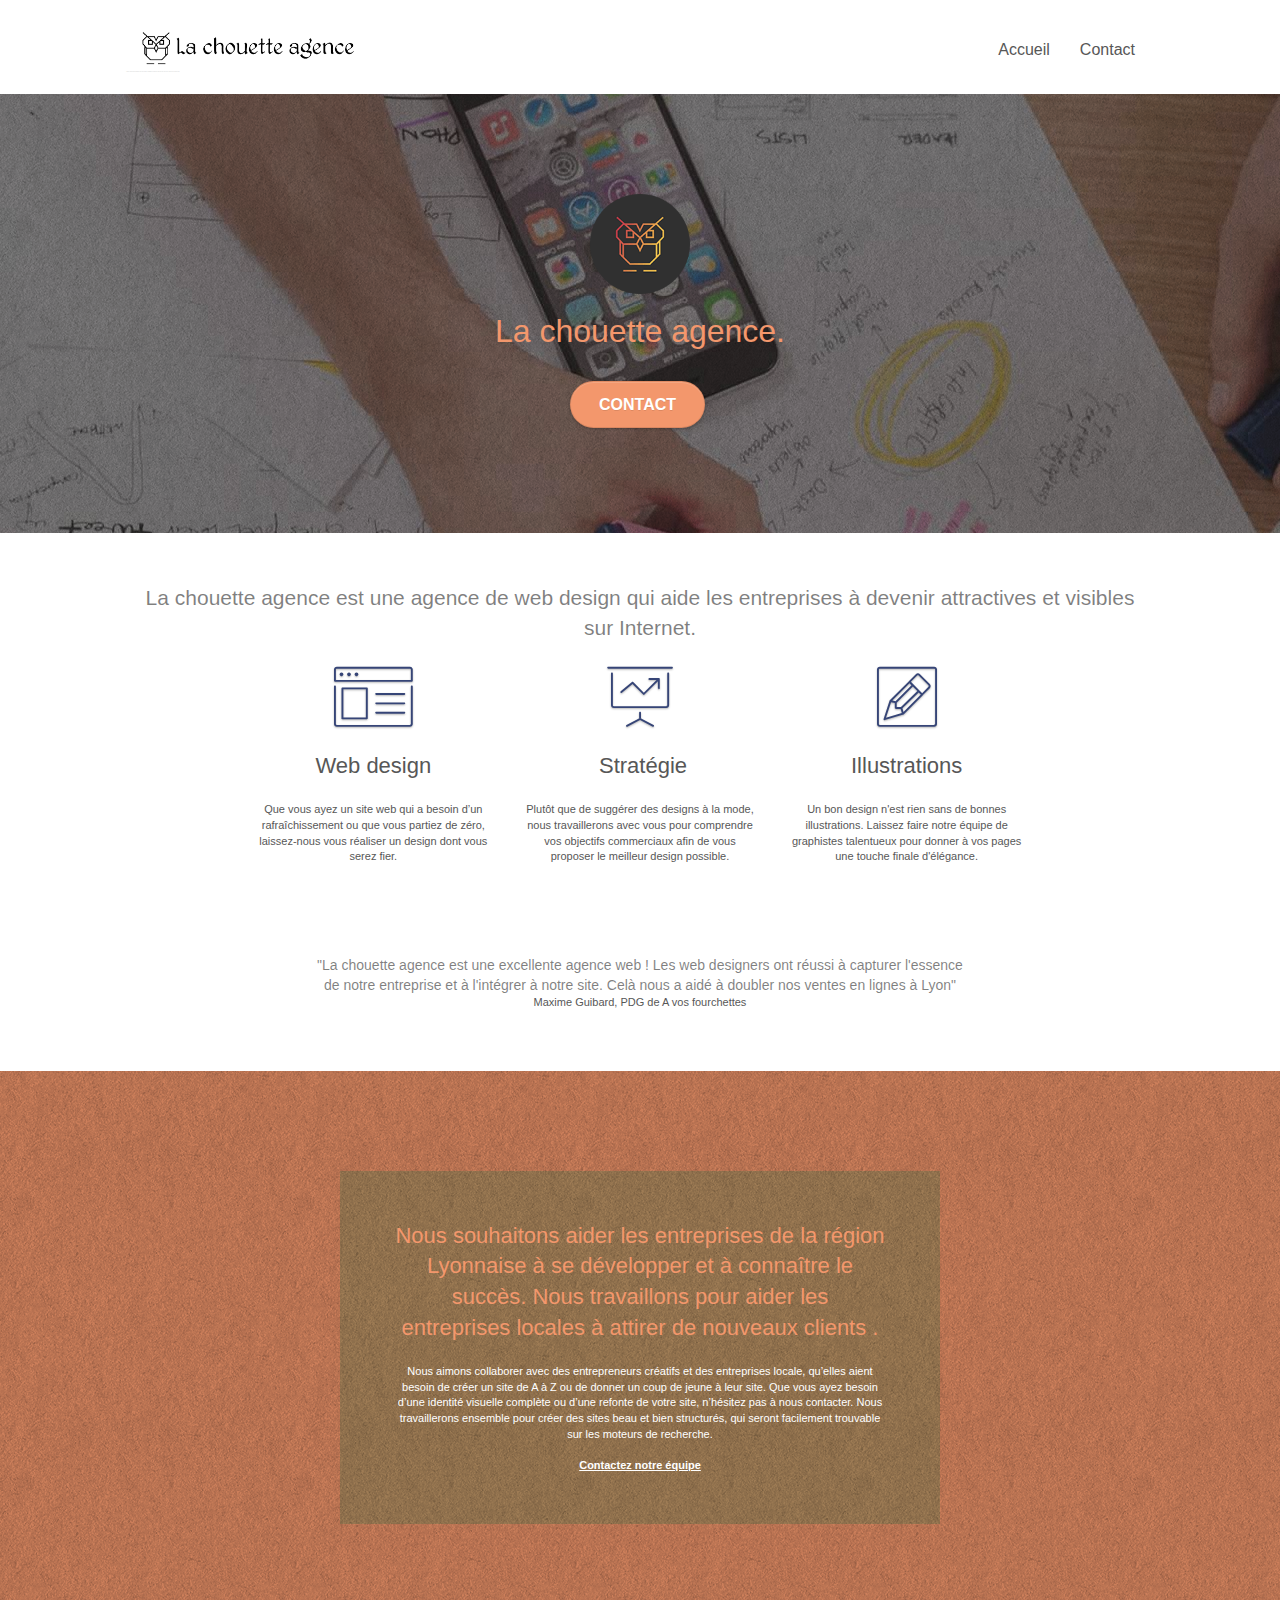
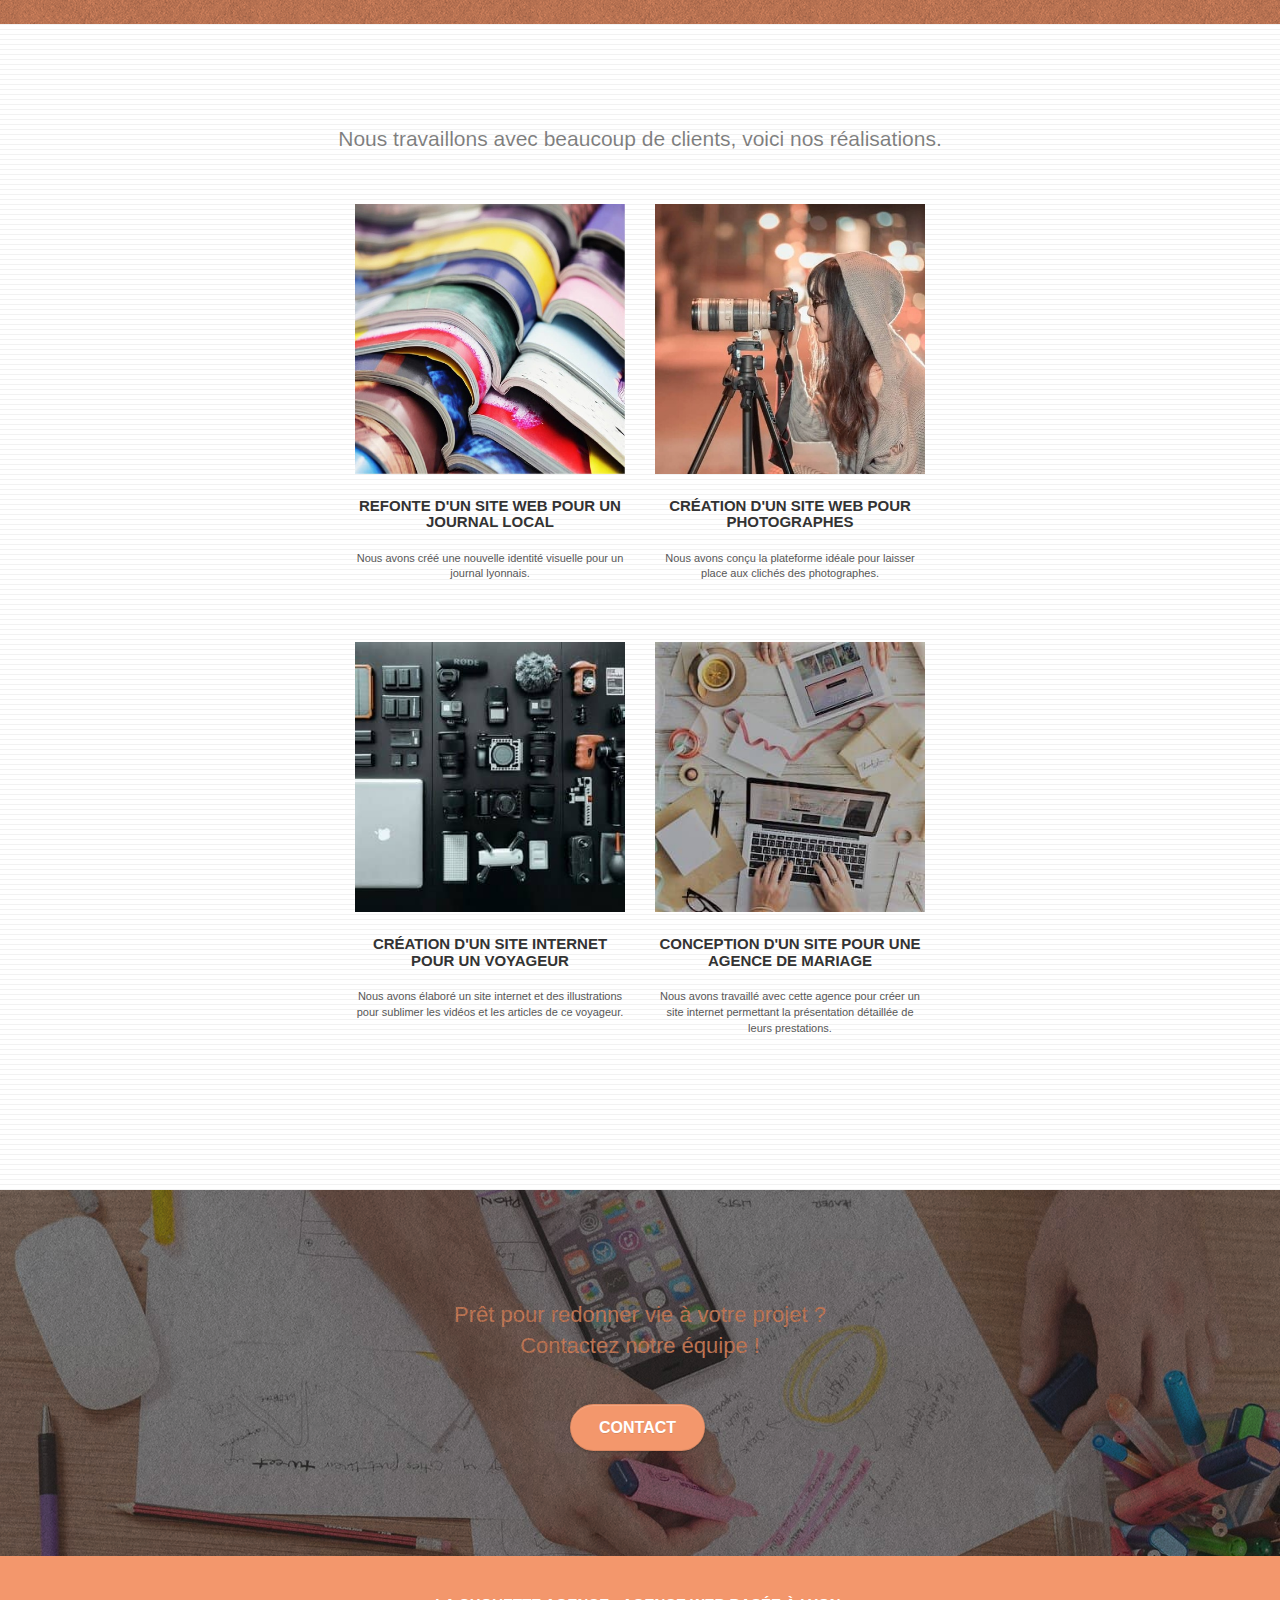
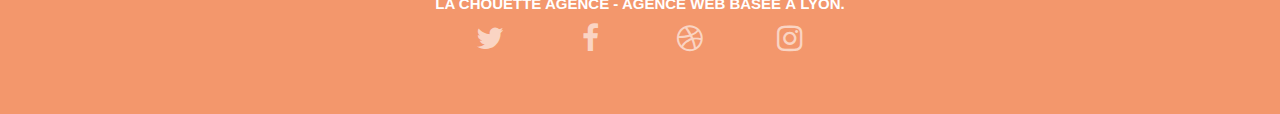
<file: Starting website/index.html>
<!doctype html>
<html lang="fr">
<head>
    <meta charset="utf-8">
    <meta name="keywords" content="La chouette agence, web design, lyon, lyon web design, design, lyon, web, agence, Entreprise web design Lyon">
    <meta name="description" content="Agence de Web design basée sur Lyon, selon vos besoins et selon vos métiers. Forte de ses années d'expérience, nous saurons nous adapter à vos besoins grâce à nos experts.">
    <meta name="viewport" content="width=device-width, initial-scale=1.0, viewport-fit=cover">
    <link rel="shortcut icon" type="image/png" href="favicon.jpg">
    
	<link rel="stylesheet" type="text/css" href="./css/bootstrap.mini.css">
	<link rel="stylesheet" type="text/css" href="style.mini.css">
	<link rel="stylesheet" type="text/css" href="./css/font-awesome.mini.css">
	<link rel="stylesheet" type="text/css" href="./css/et-line.mini.css">
	
    
	<script src="./js/jquery-2.1.0.mini.js"></script>
	<script src="./js/bootstrap.mini.js"></script>
	<script src="./js/blocs.mini.js"></script>
	<script src="./js/jquery.touchSwipe.mini.js" defer></script>
	<script src="./js/gmaps.mini.js"></script>

    <title>La chouette agence</title>

    
<!-- Analytics -->
 
<!-- Analytics END -->
    
</head>
<body>
<!-- Principal conteneur -->
<div class="page-container">
    
<!-- bloc-0 -->
<header class="bloc bgc-white l-bloc " id="bloc-0">
	<div class="container bloc-sm">

		<nav class="navbar row">
			<div class="navbar-header">
				<a class="navbar-brand" href="index.html"><img src="img/la-chouette-agence.mini.png" alt="paris web design logo agence web meilleure agence" height="40" /></a>
				<div class="keywords" style="color:#cccccc;font-size:1px;">Agence web à paris, stratégie web, web design, illustrations, design de site web, site web, web, internet, site internet, site</div>
				<button id="nav-toggle" type="button" class="ui-navbar-toggle navbar-toggle" data-toggle="collapse" data-target=".navbar-1">
					<span class="sr-only">Toggle navigation</span><span class="icon-bar"></span><span class="icon-bar"></span><span class="icon-bar"></span>
				</button>
			</div>
			<div class="collapse navbar-collapse navbar-1 special-dropdown-nav">
				<ul class="site-navigation nav navbar-nav">
					<li>
						<a href="index.html">Accueil</a>
					</li>
					<li>
					</li>
					<li>
						<a href="contact.html">Contact</a>
					</li>
				</ul>
			</div>
		</nav>
	</div>
</header>
<!-- bloc-0 END -->

<!-- bloc-1-presentation -->
<div class="bloc bgc-dark-slate-blue bg-banniere d-bloc bg-t-edge bloc-bg-texture texture-paper b-parallax" id="bloc-1-hero">
	<div class="container bloc-lg">
		<div class="row tight-width-whitespace">
			<div class="col-sm-12">
				<img src="img/logo.mini.png" class="center-block image-resize-mode" width="100" alt="Logo de La chouette agence" />
				<h1 class="text-center hero-bloc-text tc-white ">
					La chouette agence.
				</h1>
				<div class="text-center">
					<a href="contact.html" class="btn btn-lg btn-clean btn-rd cta-hero btn-atomic-tangerine" id="cta-hero">Contact</a>
				</div>
			</div>
		</div>
	</div>
</div>
<!-- bloc-1-presentation END -->

<!-- bloc-2-services -->
<div class="bloc bgc-white l-bloc" id="bloc-2-services">
	<div class="container bloc-md">
		<div class="row">
			<div class="col-sm-12 text-center font-size">
				La chouette agence est une agence de web design qui aide les entreprises à devenir attractives et visibles sur Internet.
			</div>
		</div>
		<div class="row voffset-lg med-width-whitespace">
			<div class="col-sm-4">
				<div class="text-center">
					<span class="et-icon-browser sm-shadow icon-dark-slate-blue icons icon-lg"></span>
				</div>
				<h2 class="mg-md text-center">
					Web design
				</h2>
				<p class="text-center ">
					Que vous ayez un site web qui a besoin d&rsquo;un rafraîchissement ou que vous partiez de zéro, laissez-nous vous réaliser un design dont vous serez fier.
				</p>
			</div>
			<div class="col-sm-4">
				<div class="text-center">
					<span class="et-icon-presentation sm-shadow icon-dark-slate-blue icons icon-lg"></span>
				</div>
				<h2 class="mg-md text-center">
					&nbsp;Stratégie
				</h2>
				<p class="text-center ">
					Plutôt que de suggérer des designs à la mode, nous travaillerons avec vous pour comprendre vos objectifs commerciaux afin de vous proposer le meilleur design possible.<br>
				</p>
			</div>
			<div class="col-sm-4">
				<div class="text-center">
					<span class="et-icon-edit sm-shadow icon-dark-slate-blue icons icon-lg"></span>
				</div>
				<h2 class="mg-md text-center">
					Illustrations
				</h2>
				<p class="text-center ">
					Un bon design n'est rien sans de bonnes illustrations. Laissez faire notre équipe de graphistes talentueux pour donner à vos pages une touche finale d'élégance.
				</p>
			</div>
		</div>
		<div class="row voffset-lg voffset">
			<div class="col-xs-12 col-md-8 col-md-offset-2 text-center">
				"La chouette agence est une excellente agence web ! Les web designers ont réussi à capturer l'essence de notre entreprise et à l'intégrer à notre site. Celà nous a aidé à doubler nos ventes en lignes à Lyon"
				<p>
					Maxime Guibard, PDG de A vos fourchettes
				</p>
			</div>
		</div>
	</div>
</div>
<!-- bloc-2-services END -->

<!-- bloc-3-what-i-do -->
<div class="bloc tc-white bgc-atomic-tangerine bg-presentation d-bloc bloc-bg-texture texture-paper b-parallax" id="bloc-3-what-i-do">
	<div class="container bloc-lg">
		<div class="row tight-width-whitespace black-background">
			<div class="col-sm-12">
				<h2 class="mg-md text-center tc-white">
					Nous souhaitons aider les entreprises de la région Lyonnaise à se développer et à connaître le succès. Nous travaillons pour aider les entreprises locales à attirer de nouveaux clients .<br>
				</h2>
				<p class="text-center white">
					Nous aimons collaborer avec des entrepreneurs créatifs et des entreprises locale, qu’elles aient besoin de créer un site de A à Z ou de donner un coup de jeune à leur site. Que vous ayez besoin d’une identité visuelle complète ou d’une refonte de votre site, n’hésitez pas à nous contacter. Nous travaillerons ensemble pour créer des sites beau et bien structurés, qui seront facilement trouvable sur les moteurs de recherche. <br><br><a class="ltc-white bold-link" href="contact.html">Contactez notre équipe</a><br>
				</p>
			</div>
		</div>
	</div>
</div>
<!-- bloc-3-what-i-do END -->

<!-- bloc-4-portfolio -->
<div class="bloc bgc-white bg-lines-h2-bg bg-repeat l-bloc" id="bloc-4-portfolio">
	<div class="container bloc-lg">
		<div class="row">
			<div class="col-sm-12 text-center font-size">
				Nous travaillons avec beaucoup de clients, voici nos réalisations.
			</div>
		</div>
		<div class="row tight-width-whitespace portfolio-row">
			<div class="col-sm-6">
				<a href="#" data-lightbox="img/1.mini.jpg" data-gallery-id="gallery-1" data-caption="Refonte d'un site web pour un journal local" data-frame="snapshot-lb"><img src="img/1.mini.jpg" alt="Création d'un site web pour un Journal local" class="img-responsive portfolio-thumb" /></a>
				<h3 class="mg-md text-center">
					Refonte d'un site web pour un journal local
				</h3>
				<p class="text-center">
					Nous avons créé une nouvelle identité visuelle pour un journal lyonnais.
				</p>
			</div>
			<div class="col-sm-6">
				<a href="#" data-lightbox="img/2.mini.jpg" data-gallery-id="gallery-1" data-caption="Création d'un site web pour photographes" data-frame="snapshot-lb"><img src="img/2.mini.jpg" class="img-responsive portfolio-thumb" alt="Création d'un site web pour photographes" /></a>
				<h3 class="mg-md text-center">
					Création d'un site web pour photographes
				</h3>
				<p class="text-center">
					Nous avons conçu la plateforme idéale pour laisser place aux clichés des photographes.
				</p>
			</div>
		</div>
		<div class="row tight-width-whitespace portfolio-row">
			<div class="col-sm-6">
				<a href="#" data-lightbox="img/3.mini.jpg" data-gallery-id="gallery-1" data-caption="Création d'un site internet pour un voyageur" data-frame="snapshot-lb"><img src="img/3.mini.jpg" class="img-responsive portfolio-thumb" alt="Création d'un site web pour voyageur"/></a>
				<h3 class="mg-md text-center">
					Création d'un site internet pour un voyageur
				</h3>
				<p class="text-center">
					Nous avons élaboré un site internet et des illustrations pour sublimer les vidéos et les articles de ce voyageur.
				</p>
			</div>
			<div class="col-sm-6">
				<a href="#" data-lightbox="img/4.mini.jpg" data-gallery-id="gallery-1" data-caption="Conception d'un site pour une agence de mariage" data-frame="snapshot-lb"><img src="img/4.mini.jpg" class="img-responsive portfolio-thumb" alt="Création d'un site web pour agence de mariage" /></a>
				<h3 class="mg-md text-center">
					Conception d'un site pour une agence de mariage
				</h3>
				<p class="text-center">
					Nous avons travaillé avec cette agence pour créer un site internet permettant la présentation détaillée de leurs prestations.
				</p>
			</div>
		</div>
	</div>
</div>
<!-- bloc-4-portfolio END -->

<!-- bloc-5-cta -->
<div class="bloc bgc-dark-slate-blue bg-banniere d-bloc bloc-bg-texture texture-paper" id="bloc-5-cta">
	<div class="container bloc-lg">
		<div class="row">
			<h2 class="mg-md text-center tc-white">
				Prêt pour redonner vie à votre projet ?<br>Contactez notre équipe !
			</h2>
			<div class="col-sm-12 text-center">
				<a href="contact.html" class="btn btn-atomic-tangerine btn-clean btn-rd btn-lg cta-hero">Contact</a>
			</div>
		</div>
	</div>
</div>
<!-- bloc-5-cta END -->

<!-- Footer - bloc-8 -->
<footer class="bloc bgc-atomic-tangerine d-bloc" id="bloc-8">
	<div class="container bloc-sm">
		<div class="row">
			<div class="col-sm-12">
				<h3 class="text-center white">
					La chouette agence - Agence web basée à Lyon.<br>
				</h3>
				<div class="row row-no-gutters social">
					<div class="col-sm-3">
						<div class="text-center">
							<a class="social" href="www.twitter.com" target="_blank"><span class="fa fa-twitter icon-md"></span></a>
						</div>
					</div>
					<div class="col-sm-3">
						<div class="text-center">
							<a class="social" href="www.facebook.com" target="_blank"><span class="fa fa-facebook icon-md"></span></a>
						</div>
					</div>
					<div class="col-sm-3">
						<div class="text-center">
							<a class="social" href="www.dribble.com" target="_blank"><span class="fa fa-dribbble icon-md"></span></a>
						</div>
					</div>
					<div class="col-sm-3">
						<div class="text-center">
							<a class="social" href="www.instagram.com" target="_blank"><span class="fa fa-instagram icon-md"></span></a>
						</div>
					</div>
					<div class="keywords" style="color:#F3976C;">Agence web à paris, stratégie web, web design, illustrations, design de site web, site web, web, internet, site internet, site</div>
				</div>
			</div>
		</div>
	</div>
</footer>
<!-- Footer - bloc-8 END -->

</div>
<!-- Principal conteneur END -->
    

</body>
</html>
</file>
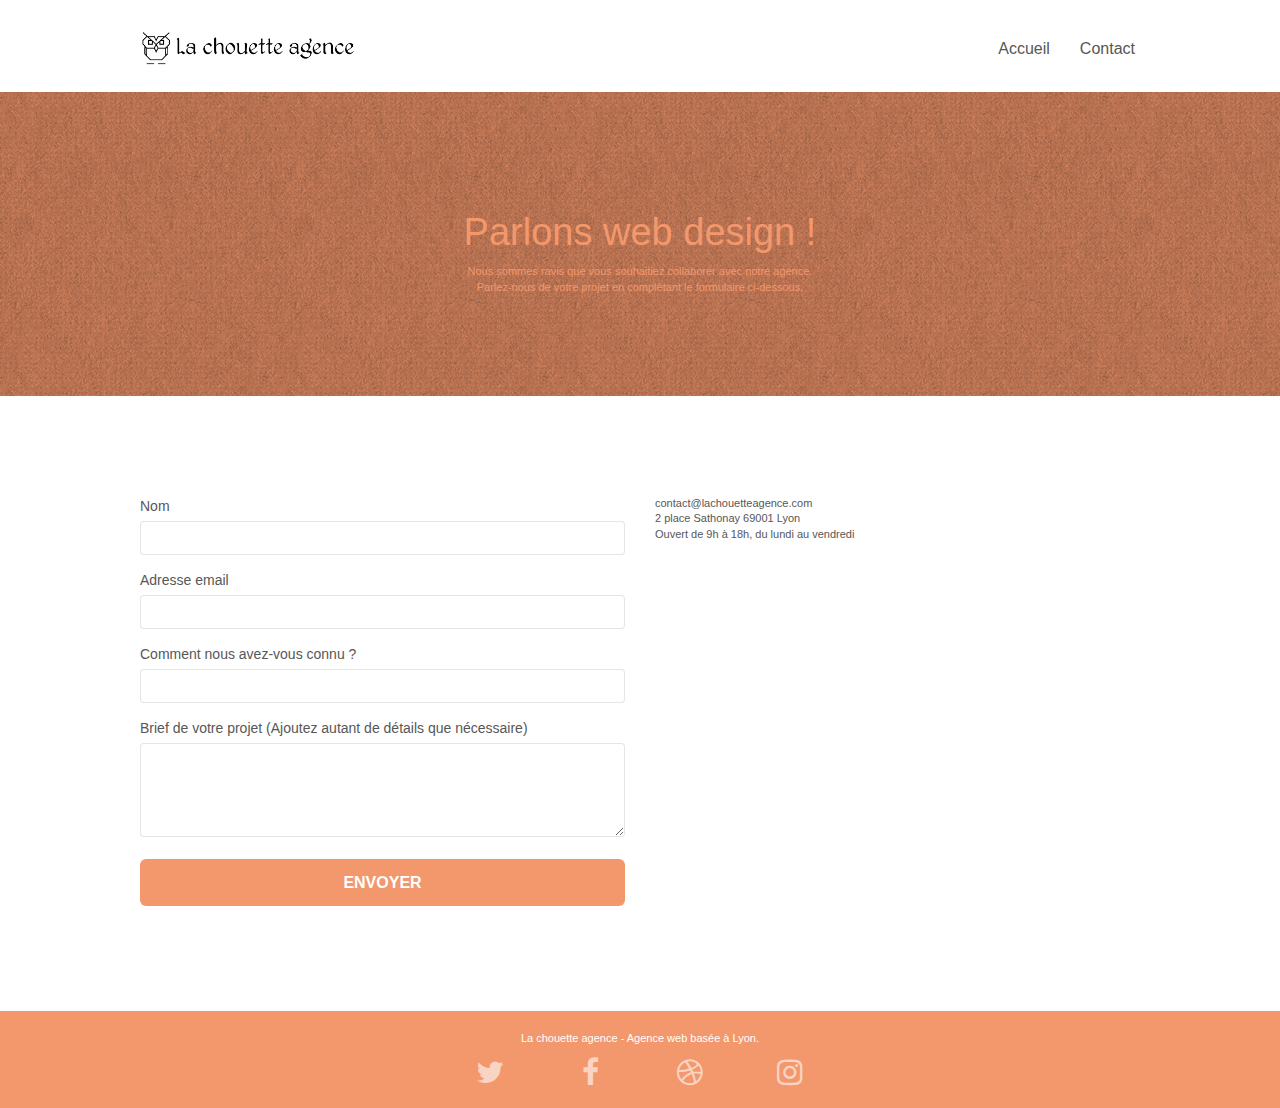
<file: Starting website/contact.html>
<!doctype html>
<html lang="fr">
<head>
    <meta charset="utf-8">
    <meta name="keywords" content="La chouette agence, web design, lyon, lyon web design, design, lyon, web, agence, Entreprise web design Lyon">
    <meta name="description" content="Agence de Web design basée sur Lyon, selon vos besoins et selon vos métiers. Forte de ses années d'expérience, nous saurons nous adapter à vos besoins grâce à nos experts.">
    <meta name="viewport" content="width=device-width, initial-scale=1.0, viewport-fit=cover">
    <link rel="shortcut icon" type="image/png" href="favicon.jpg">
    
	<link rel="stylesheet" type="text/css" href="./css/bootstrap.mini.css">
	<link rel="stylesheet" type="text/css" href="style.mini.css">
	<link rel="stylesheet" type="text/css" href="./css/font-awesome.mini.css">
	<link rel="stylesheet" type="text/css" href="./css/et-line.mini.css">
	
    
	<script src="./js/jquery-2.1.0.mini.js"></script>
	<script src="./js/bootstrap.mini.js"></script>
	<script src="./js/blocs.mini.js"></script>
	<script src="./js/jqBootstrapValidation.mini.js"></script>
	<script src="./js/formHandler.mini.js"></script>
    <title>La chouette agence - Contact</title>

    
<!-- Analytics -->
 
<!-- Analytics END -->
    
</head>
<body>
<!-- Principal conteneur -->
<div class="page-container">
    
<!-- bloc-0 -->
<header class="bloc bgc-white l-bloc " id="bloc-0">
	<div class="container bloc-sm">
		<nav class="navbar row">
			<div class="navbar-header">
				<a class="navbar-brand" href="index.html"><img src="img/la-chouette-agence.mini.png" alt="atlanta web design logo" height="40" /></a>
				<button id="nav-toggle" type="button" class="ui-navbar-toggle navbar-toggle" data-toggle="collapse" data-target=".navbar-1">
					<span class="sr-only">Toggle navigation</span><span class="icon-bar"></span><span class="icon-bar"></span><span class="icon-bar"></span>
				</button>
			</div>
			<div class="collapse navbar-collapse navbar-1 special-dropdown-nav">
				<ul class="site-navigation nav navbar-nav">
					<li>
						<a href="index.html">Accueil</a>
					</li>
					<li>
					</li>
					<li>
						<a href="page2.html">Contact</a>
					</li>
				</ul>
			</div>
		</nav>
	</div>
</header>
<!-- bloc-0 END -->

<!-- bloc-6 -->
<div class="bloc bg-dots-bg bg-repeat bgc-atomic-tangerine d-bloc bloc-bg-texture texture-paper" id="bloc-6">
	<div class="container bloc-lg">
		<div class="row">
			<div class="col-sm-12">
				<h1 class="text-center hero-bloc-text tc-white">
					Parlons web design !
				</h1>
				<p class="text-center mg-lg tc-white tight-width-whitespace">
					Nous sommes ravis que vous souhaitiez collaborer avec notre agence.<br>
					Parlez-nous de votre projet en complétant le formulaire ci-dessous.
				</p>
			</div>
		</div>
	</div>
</div>
<!-- bloc-6 END -->

<!-- bloc-7 -->
<div class="bloc bgc-white l-bloc" id="bloc-7">
	<div class="container bloc-lg">
		<div class="row">
			<div class="col-sm-6">
				<form id="form_1">
					<div class="form-group">
						<label>
							Nom
						</label>
						<input id="name" class="form-control" required />
					</div>
					<div class="form-group">
						<label>
							Adresse email
						</label>
						<input id="email" class="form-control" type="email" required />
					</div>
					<div class="form-group">
						<label>
							Comment nous avez-vous connu ?
						</label>
						<input class="form-control" type="text" required id="input_504" />
					</div>
					<div class="form-group">
						<label>
							Brief de votre projet (Ajoutez autant de détails que nécessaire)<br>
						</label><textarea id="message" class="form-control" rows="4" cols="50" required></textarea>
					</div> 
					<button class="bloc-button btn btn-lg btn-block cta-hero btn-atomic-tangerine" type="submit">
						Envoyer
					</button>
				</form>
			</div>
			<div class="col-sm-6">
				<p>
					contact@lachouetteagence.com<br>2 place Sathonay 69001 Lyon<br>Ouvert de 9h à 18h, du lundi au vendredi<br>
				</p>
			</div>
		</div>
	</div>
</div>
<!-- bloc-7 END -->

<!-- ScrollToTop Button -->
<a class="bloc-button btn btn-d scrollToTop" onclick="scrollToTarget('1')"><span class="fa fa-chevron-up"></span></a>
<!-- ScrollToTop Button END-->


<!-- Footer - bloc-8 -->
<footer class="bloc bgc-atomic-tangerine d-bloc" id="bloc-8">
	<div class="container bloc-sm">
		<div class="row">
			<div class="col-sm-12">
				<p class="text-center white">
					La chouette agence - Agence web basée à Lyon.<br>
				</p>
				<div class="row row-no-gutters social">
					<div class="col-sm-3">
						<div class="text-center">
							<a class="social" href="index.html"><span class="fa fa-twitter icon-md"></span></a>
						</div>
					</div>
					<div class="col-sm-3">
						<div class="text-center">
							<a class="social" href="index.html"><span class="fa fa-facebook icon-md"></span></a>
						</div>
					</div>
					<div class="col-sm-3">
						<div class="text-center">
							<a class="social" href="index.html"><span class="fa fa-dribbble icon-md"></span></a>
						</div>
					</div>
					<div class="col-sm-3">
						<div class="text-center">
							<a class="social" href="index.html"><span class="fa fa-instagram icon-md"></span></a>
						</div>
					</div>
				</div>
			</div>
		</div>
	</div>
</footer>
<!-- Footer - bloc-8 END -->

</div>
<!-- Principal conteneur END -->
    

</body>
</html>
</file>
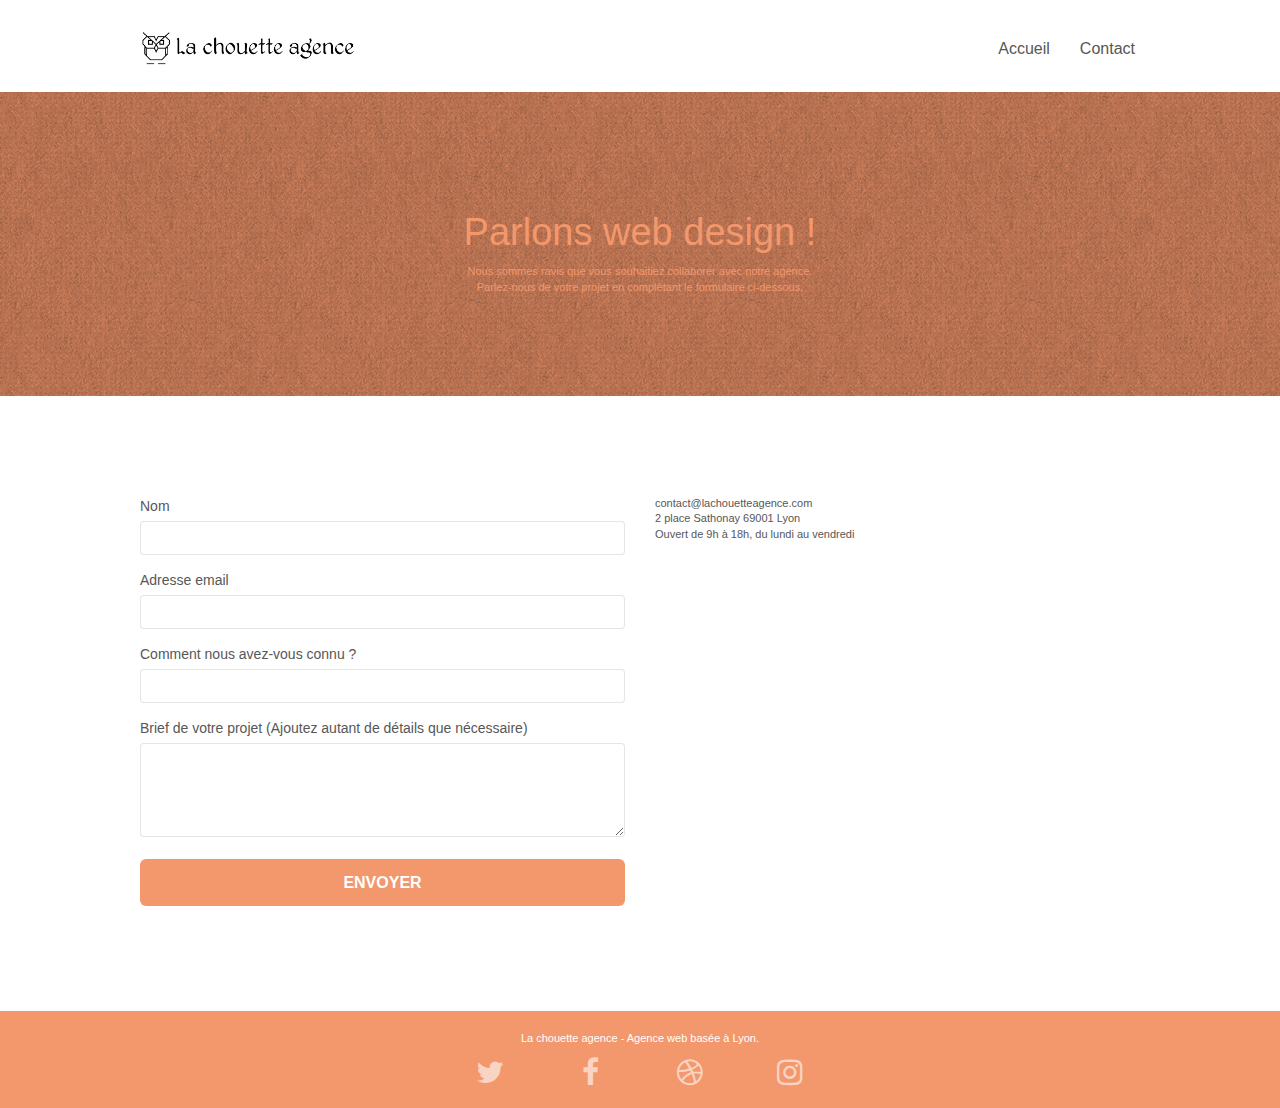
<file: Starting website/contact.mini.html>
<!doctype html><html lang="fr"><head><meta charset="utf-8"><meta name="keywords" content="La chouette agence, web design, lyon, lyon web design, design, lyon, web, agence, Entreprise web design Lyon"><meta name="description" content="Agence de Web design basée sur Lyon, selon vos besoins et selon vos métiers. Forte de ses années d'expérience, nous saurons nous adapter à vos besoins grâce à nos experts."><meta name="viewport" content="width=device-width, initial-scale=1.0, viewport-fit=cover"><link rel="shortcut icon" type="image/png" href="favicon.jpg"><link rel="stylesheet" type="text/css" href="./css/bootstrap.mini.css"><link rel="stylesheet" type="text/css" href="style.mini.css"><link rel="stylesheet" type="text/css" href="./css/font-awesome.mini.css"><link rel="stylesheet" type="text/css" href="./css/et-line.mini.css"> <script src="./js/jquery-2.1.0.mini.js"></script> <script src="./js/bootstrap.mini.js"></script> <script src="./js/blocs.mini.js"></script> <script src="./js/jqBootstrapValidation.mini.js"></script> <script src="./js/formHandler.mini.js"></script> <title>La chouette agence - Contact</title></head><body><div class="page-container"><header class="bloc bgc-white l-bloc " id="bloc-0"><div class="container bloc-sm"> <nav class="navbar row"><div class="navbar-header"> <a class="navbar-brand" href="index.html"><img src="img/la-chouette-agence.mini.png" alt="atlanta web design logo" height="40" /></a> <button id="nav-toggle" type="button" class="ui-navbar-toggle navbar-toggle" data-toggle="collapse" data-target=".navbar-1"> <span class="sr-only">Toggle navigation</span><span class="icon-bar"></span><span class="icon-bar"></span><span class="icon-bar"></span> </button></div><div class="collapse navbar-collapse navbar-1 special-dropdown-nav"><ul class="site-navigation nav navbar-nav"><li> <a href="index.html">Accueil</a></li><li></li><li> <a href="page2.html">Contact</a></li></ul></div> </nav></div> </header><div class="bloc bg-dots-bg bg-repeat bgc-atomic-tangerine d-bloc bloc-bg-texture texture-paper" id="bloc-6"><div class="container bloc-lg"><div class="row"><div class="col-sm-12"><h1 class="text-center hero-bloc-text tc-white"> Parlons web design !</h1><p class="text-center mg-lg tc-white tight-width-whitespace"> Nous sommes ravis que vous souhaitiez collaborer avec notre agence.<br> Parlez-nous de votre projet en complétant le formulaire ci-dessous.</p></div></div></div></div><div class="bloc bgc-white l-bloc" id="bloc-7"><div class="container bloc-lg"><div class="row"><div class="col-sm-6"><form id="form_1"><div class="form-group"> <label> Nom </label> <input id="name" class="form-control" required /></div><div class="form-group"> <label> Adresse email </label> <input id="email" class="form-control" type="email" required /></div><div class="form-group"> <label> Comment nous avez-vous connu ? </label> <input class="form-control" type="text" required id="input_504" /></div><div class="form-group"> <label> Brief de votre projet (Ajoutez autant de détails que nécessaire)<br> </label><textarea id="message" class="form-control" rows="4" cols="50" required></textarea></div> <button class="bloc-button btn btn-lg btn-block cta-hero btn-atomic-tangerine" type="submit"> Envoyer </button></form></div><div class="col-sm-6"><p> contact@lachouetteagence.com<br>2 place Sathonay 69001 Lyon<br>Ouvert de 9h à 18h, du lundi au vendredi<br></p></div></div></div></div><a class="bloc-button btn btn-d scrollToTop" onclick="scrollToTarget('1')"><span class="fa fa-chevron-up"></span></a><footer class="bloc bgc-atomic-tangerine d-bloc" id="bloc-8"><div class="container bloc-sm"><div class="row"><div class="col-sm-12"><p class="text-center white"> La chouette agence - Agence web basée à Lyon.<br></p><div class="row row-no-gutters social"><div class="col-sm-3"><div class="text-center"> <a class="social" href="index.html"><span class="fa fa-twitter icon-md"></span></a></div></div><div class="col-sm-3"><div class="text-center"> <a class="social" href="index.html"><span class="fa fa-facebook icon-md"></span></a></div></div><div class="col-sm-3"><div class="text-center"> <a class="social" href="index.html"><span class="fa fa-dribbble icon-md"></span></a></div></div><div class="col-sm-3"><div class="text-center"> <a class="social" href="index.html"><span class="fa fa-instagram icon-md"></span></a></div></div></div></div></div></div> </footer></div></body></html>
</file>
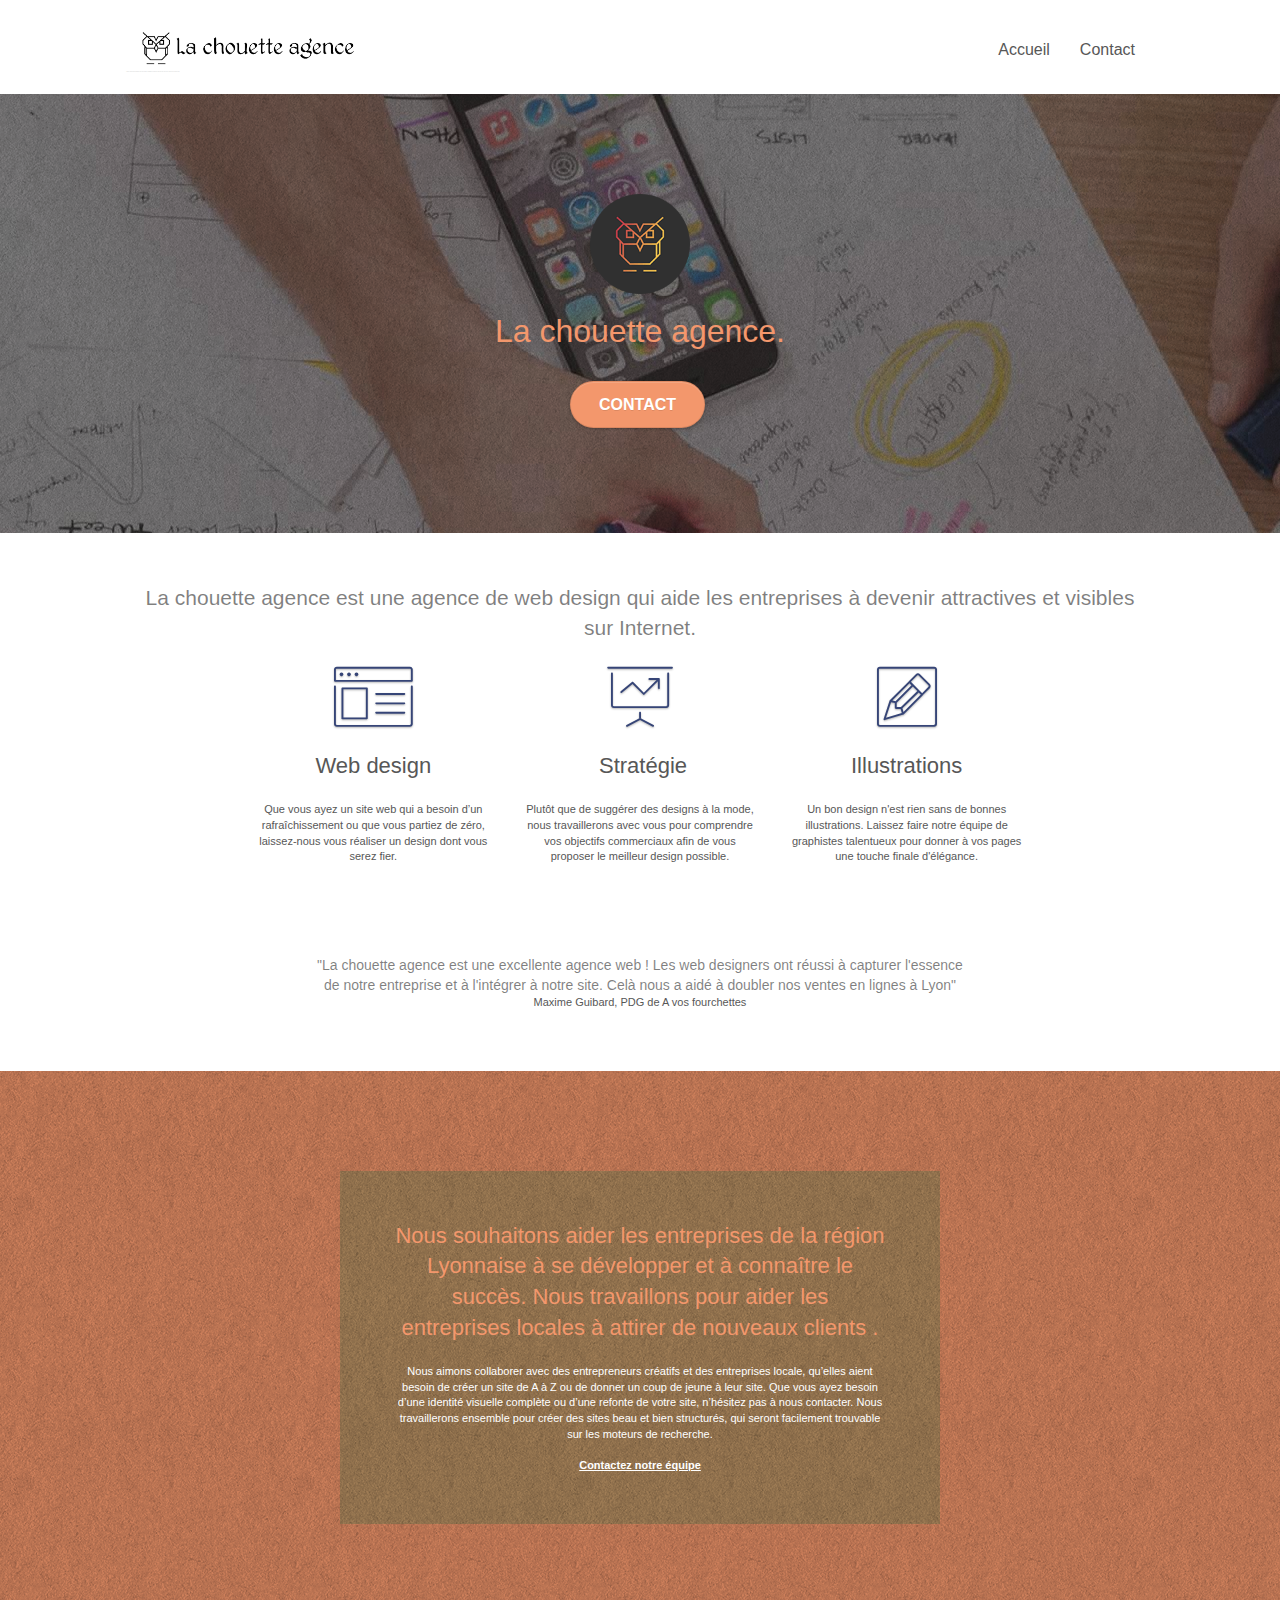
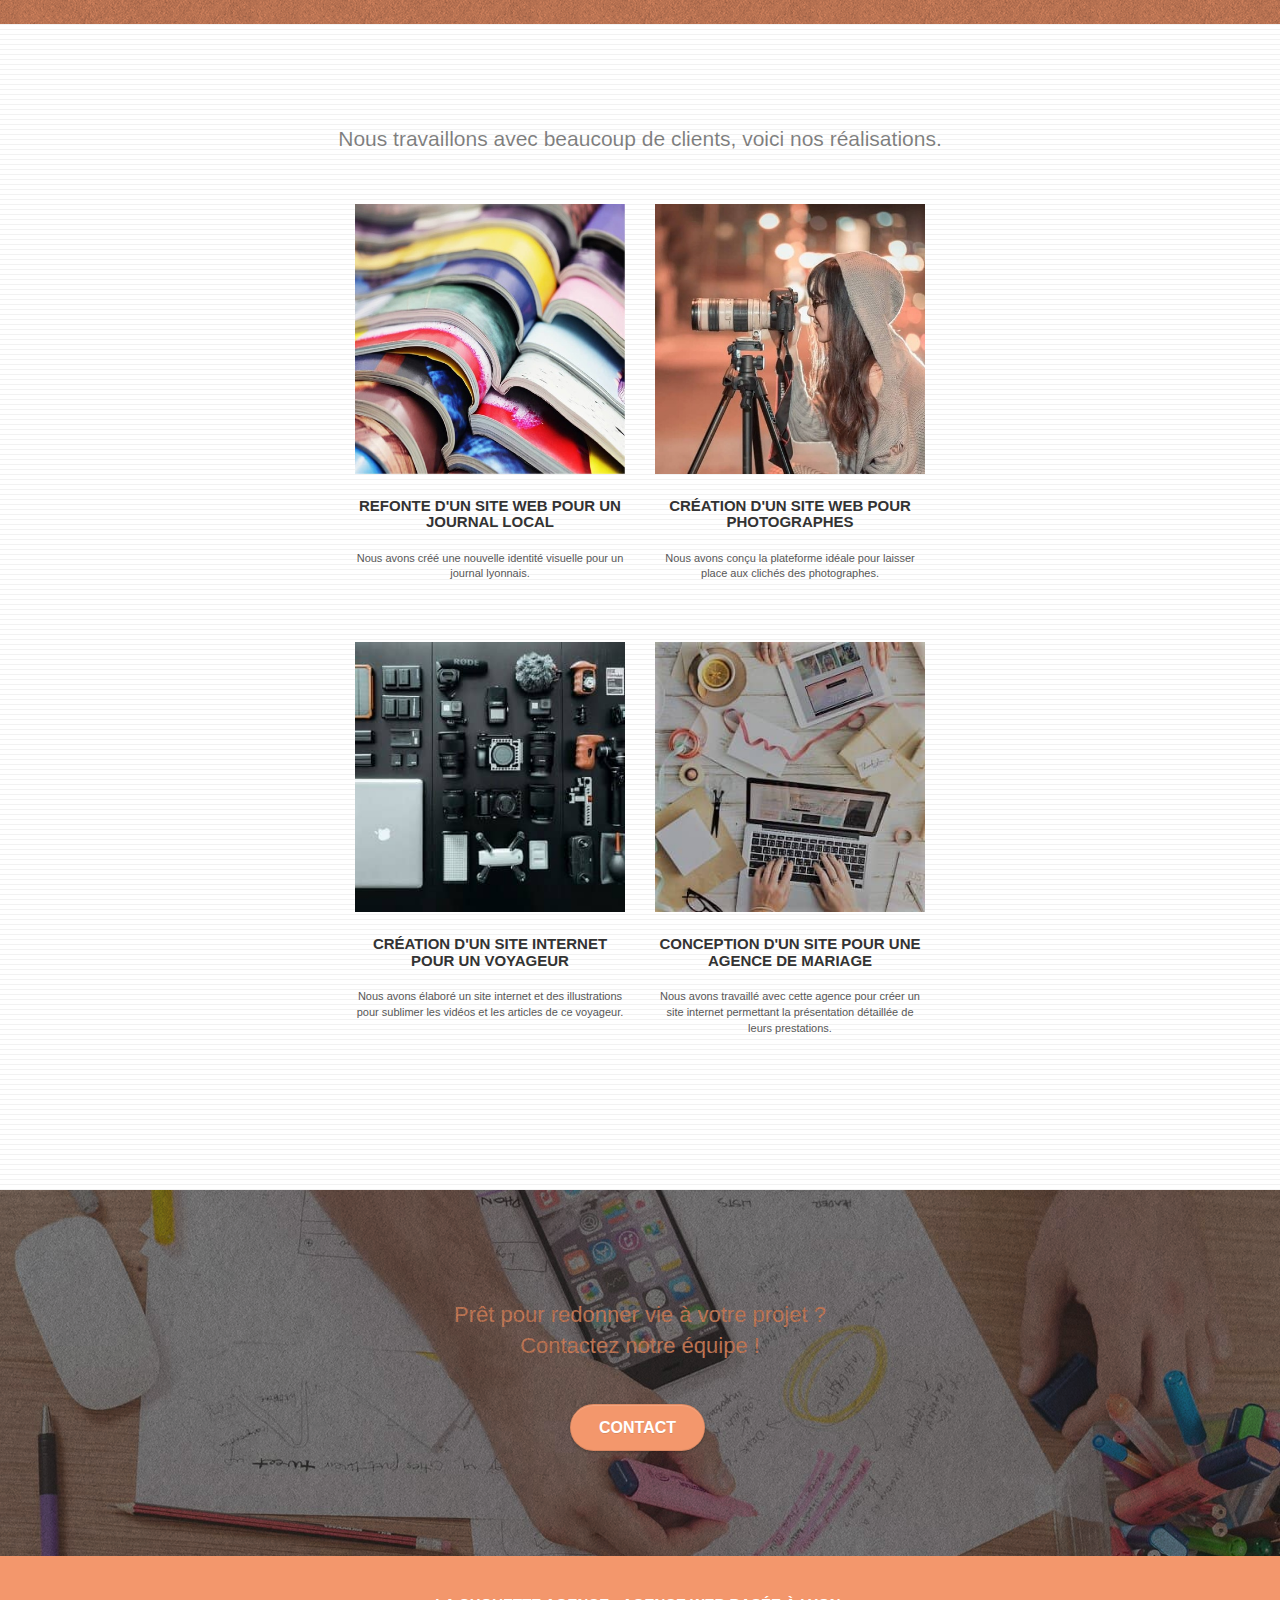
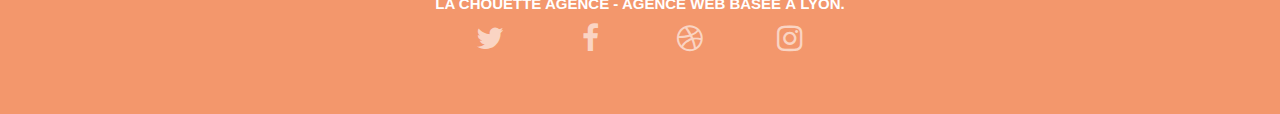
<file: Starting website/index.mini.html>
<!doctype html><html lang="fr"><head><meta charset="utf-8"><meta name="keywords" content="La chouette agence, web design, lyon, lyon web design, design, lyon, web, agence, Entreprise web design Lyon"><meta name="description" content="Agence de Web design basée sur Lyon, selon vos besoins et selon vos métiers. Forte de ses années d'expérience, nous saurons nous adapter à vos besoins grâce à nos experts."><meta name="viewport" content="width=device-width, initial-scale=1.0, viewport-fit=cover"><link rel="shortcut icon" type="image/png" href="favicon.jpg"><link rel="stylesheet" type="text/css" href="./css/bootstrap.mini.css"><link rel="stylesheet" type="text/css" href="style.mini.css"><link rel="stylesheet" type="text/css" href="./css/font-awesome.mini.css"><link rel="stylesheet" type="text/css" href="./css/et-line.mini.css"> <script src="./js/jquery-2.1.0.mini.js"></script> <script src="./js/bootstrap.mini.js"></script> <script src="./js/blocs.mini.js"></script> <script src="./js/jquery.touchSwipe.mini.js" defer></script> <script src="./js/gmaps.mini.js"></script> <title>La chouette agence</title></head><body><div class="page-container"><header class="bloc bgc-white l-bloc " id="bloc-0"><div class="container bloc-sm"><nav class="navbar row"><div class="navbar-header"> <a class="navbar-brand" href="index.html"><img src="img/la-chouette-agence.mini.png" alt="paris web design logo agence web meilleure agence" height="40" /></a><div class="keywords" style="color:#cccccc;font-size:1px;">Agence web à paris, stratégie web, web design, illustrations, design de site web, site web, web, internet, site internet, site</div> <button id="nav-toggle" type="button" class="ui-navbar-toggle navbar-toggle" data-toggle="collapse" data-target=".navbar-1"> <span class="sr-only">Toggle navigation</span><span class="icon-bar"></span><span class="icon-bar"></span><span class="icon-bar"></span> </button></div><div class="collapse navbar-collapse navbar-1 special-dropdown-nav"><ul class="site-navigation nav navbar-nav"><li> <a href="index.html">Accueil</a></li><li></li><li> <a href="contact.html">Contact</a></li></ul></div> </nav></div> </header><div class="bloc bgc-dark-slate-blue bg-banniere d-bloc bg-t-edge bloc-bg-texture texture-paper b-parallax" id="bloc-1-hero"><div class="container bloc-lg"><div class="row tight-width-whitespace"><div class="col-sm-12"> <img src="img/logo.mini.png" class="center-block image-resize-mode" width="100" alt="Logo de La chouette agence" /><h1 class="text-center hero-bloc-text tc-white "> La chouette agence.</h1><div class="text-center"> <a href="contact.html" class="btn btn-lg btn-clean btn-rd cta-hero btn-atomic-tangerine" id="cta-hero">Contact</a></div></div></div></div></div><div class="bloc bgc-white l-bloc" id="bloc-2-services"><div class="container bloc-md"><div class="row"><div class="col-sm-12 text-center font-size"> La chouette agence est une agence de web design qui aide les entreprises à devenir attractives et visibles sur Internet.</div></div><div class="row voffset-lg med-width-whitespace"><div class="col-sm-4"><div class="text-center"> <span class="et-icon-browser sm-shadow icon-dark-slate-blue icons icon-lg"></span></div><h2 class="mg-md text-center"> Web design</h2><p class="text-center "> Que vous ayez un site web qui a besoin d&rsquo;un rafraîchissement ou que vous partiez de zéro, laissez-nous vous réaliser un design dont vous serez fier.</p></div><div class="col-sm-4"><div class="text-center"> <span class="et-icon-presentation sm-shadow icon-dark-slate-blue icons icon-lg"></span></div><h2 class="mg-md text-center"> &nbsp;Stratégie</h2><p class="text-center "> Plutôt que de suggérer des designs à la mode, nous travaillerons avec vous pour comprendre vos objectifs commerciaux afin de vous proposer le meilleur design possible.<br></p></div><div class="col-sm-4"><div class="text-center"> <span class="et-icon-edit sm-shadow icon-dark-slate-blue icons icon-lg"></span></div><h2 class="mg-md text-center"> Illustrations</h2><p class="text-center "> Un bon design n'est rien sans de bonnes illustrations. Laissez faire notre équipe de graphistes talentueux pour donner à vos pages une touche finale d'élégance.</p></div></div><div class="row voffset-lg voffset"><div class="col-xs-12 col-md-8 col-md-offset-2 text-center"> "La chouette agence est une excellente agence web ! Les web designers ont réussi à capturer l'essence de notre entreprise et à l'intégrer à notre site. Celà nous a aidé à doubler nos ventes en lignes à Lyon"<p> Maxime Guibard, PDG de A vos fourchettes</p></div></div></div></div><div class="bloc tc-white bgc-atomic-tangerine bg-presentation d-bloc bloc-bg-texture texture-paper b-parallax" id="bloc-3-what-i-do"><div class="container bloc-lg"><div class="row tight-width-whitespace black-background"><div class="col-sm-12"><h2 class="mg-md text-center tc-white"> Nous souhaitons aider les entreprises de la région Lyonnaise à se développer et à connaître le succès. Nous travaillons pour aider les entreprises locales à attirer de nouveaux clients .<br></h2><p class="text-center white"> Nous aimons collaborer avec des entrepreneurs créatifs et des entreprises locale, qu’elles aient besoin de créer un site de A à Z ou de donner un coup de jeune à leur site. Que vous ayez besoin d’une identité visuelle complète ou d’une refonte de votre site, n’hésitez pas à nous contacter. Nous travaillerons ensemble pour créer des sites beau et bien structurés, qui seront facilement trouvable sur les moteurs de recherche. <br><br><a class="ltc-white bold-link" href="contact.html">Contactez notre équipe</a><br></p></div></div></div></div><div class="bloc bgc-white bg-lines-h2-bg bg-repeat l-bloc" id="bloc-4-portfolio"><div class="container bloc-lg"><div class="row"><div class="col-sm-12 text-center font-size"> Nous travaillons avec beaucoup de clients, voici nos réalisations.</div></div><div class="row tight-width-whitespace portfolio-row"><div class="col-sm-6"> <a href="#" data-lightbox="img/1.mini.jpg" data-gallery-id="gallery-1" data-caption="Refonte d'un site web pour un journal local" data-frame="snapshot-lb"><img src="img/1.mini.jpg" alt="Création d'un site web pour un Journal local" class="img-responsive portfolio-thumb" /></a><h3 class="mg-md text-center"> Refonte d'un site web pour un journal local</h3><p class="text-center"> Nous avons créé une nouvelle identité visuelle pour un journal lyonnais.</p></div><div class="col-sm-6"> <a href="#" data-lightbox="img/2.mini.jpg" data-gallery-id="gallery-1" data-caption="Création d'un site web pour photographes" data-frame="snapshot-lb"><img src="img/2.mini.jpg" class="img-responsive portfolio-thumb" alt="Création d'un site web pour photographes" /></a><h3 class="mg-md text-center"> Création d'un site web pour photographes</h3><p class="text-center"> Nous avons conçu la plateforme idéale pour laisser place aux clichés des photographes.</p></div></div><div class="row tight-width-whitespace portfolio-row"><div class="col-sm-6"> <a href="#" data-lightbox="img/3.mini.jpg" data-gallery-id="gallery-1" data-caption="Création d'un site internet pour un voyageur" data-frame="snapshot-lb"><img src="img/3.mini.jpg" class="img-responsive portfolio-thumb" alt="Création d'un site web pour voyageur"/></a><h3 class="mg-md text-center"> Création d'un site internet pour un voyageur</h3><p class="text-center"> Nous avons élaboré un site internet et des illustrations pour sublimer les vidéos et les articles de ce voyageur.</p></div><div class="col-sm-6"> <a href="#" data-lightbox="img/4.mini.jpg" data-gallery-id="gallery-1" data-caption="Conception d'un site pour une agence de mariage" data-frame="snapshot-lb"><img src="img/4.mini.jpg" class="img-responsive portfolio-thumb" alt="Création d'un site web pour agence de mariage" /></a><h3 class="mg-md text-center"> Conception d'un site pour une agence de mariage</h3><p class="text-center"> Nous avons travaillé avec cette agence pour créer un site internet permettant la présentation détaillée de leurs prestations.</p></div></div></div></div><div class="bloc bgc-dark-slate-blue bg-banniere d-bloc bloc-bg-texture texture-paper" id="bloc-5-cta"><div class="container bloc-lg"><div class="row"><h2 class="mg-md text-center tc-white"> Prêt pour redonner vie à votre projet ?<br>Contactez notre équipe !</h2><div class="col-sm-12 text-center"> <a href="contact.html" class="btn btn-atomic-tangerine btn-clean btn-rd btn-lg cta-hero">Contact</a></div></div></div></div><footer class="bloc bgc-atomic-tangerine d-bloc" id="bloc-8"><div class="container bloc-sm"><div class="row"><div class="col-sm-12"><h3 class="text-center white"> La chouette agence - Agence web basée à Lyon.<br></h3><div class="row row-no-gutters social"><div class="col-sm-3"><div class="text-center"> <a class="social" href="www.twitter.com" target="_blank"><span class="fa fa-twitter icon-md"></span></a></div></div><div class="col-sm-3"><div class="text-center"> <a class="social" href="www.facebook.com" target="_blank"><span class="fa fa-facebook icon-md"></span></a></div></div><div class="col-sm-3"><div class="text-center"> <a class="social" href="www.dribble.com" target="_blank"><span class="fa fa-dribbble icon-md"></span></a></div></div><div class="col-sm-3"><div class="text-center"> <a class="social" href="www.instagram.com" target="_blank"><span class="fa fa-instagram icon-md"></span></a></div></div><div class="keywords" style="color:#F3976C;">Agence web à paris, stratégie web, web design, illustrations, design de site web, site web, web, internet, site internet, site</div></div></div></div></div> </footer></div></body></html>
</file>
<file: Starting website/style.mini.css>
body{margin:0;padding:0;background:#fff;overflow-x:hidden;-webkit-font-smoothing:antialiased;-moz-osx-font-smoothing:grayscale}a,button{transition:all .3s ease-in-out;outline:0!important}a:hover{text-decoration:none;cursor:pointer}#page-loading-blocs-notifaction{position:fixed;top:0;bottom:0;width:100%;z-index:100000;background:#fff url(img/pageload-spinner.gif) no-repeat center center}.bloc{width:100%;clear:both;background:50% 50% no-repeat;padding:0 50px;-webkit-background-size:cover;-moz-background-size:cover;-o-background-size:cover;background-size:cover;position:relative}.bloc .container{padding-left:0;padding-right:0}.bloc-lg{padding:100px 50px}.bloc-md{padding:50px}.bloc-sm{padding:20px 50px}.bg-b-edge,.bg-bl-edge,.bg-br-edge,.bg-center,.bg-l-edge,.bg-r-edge,.bg-repeat,.bg-t-edge,.bg-tl-edge,.bg-tr-edge{-webkit-background-size:auto!important;-moz-background-size:auto!important;-o-background-size:auto!important;background-size:auto!important}.bg-repeat{background:repeat}.bg-t-edge{background:top no-repeat}.bloc-bg-texture::before{content:"";background-size:2px 2px;position:absolute;top:0;bottom:0;left:0;right:0}.texture-paper::before{background:url(img/texture-paper.mini.png);background-size:280px 280px}.b-parallax{background-attachment:fixed}.d-bloc{color:rgba(255,255,255,.7)}.d-bloc button:hover{color:rgba(255,255,255,.9)}.d-bloc .icon-round,.d-bloc .icon-rounded,.d-bloc .icon-semi-rounded-a,.d-bloc .icon-semi-rounded-b,.d-bloc .icon-square{border-color:rgba(255,255,255,.9)}.d-bloc .divider-h span{border-color:rgba(255,255,255,.2)}.d-bloc .a-btn,.d-bloc .navbar a,.d-bloc .navbar-brand,.d-bloc a .icon-lg,.d-bloc a .icon-md,.d-bloc a .icon-sm,.d-bloc a .icon-xl,.d-bloc h1 a,.d-bloc h2 a,.d-bloc h3 a,.d-bloc h4 a,.d-bloc h5 a,.d-bloc h6 a,.d-bloc p a{color:rgba(255,255,255,.6)}.d-bloc .a-btn:hover,.d-bloc .navbar a:hover,.d-bloc .navbar-brand:hover,.d-bloc a:hover .icon-lg,.d-bloc a:hover .icon-md,.d-bloc a:hover .icon-sm,.d-bloc a:hover .icon-xl,.d-bloc h1 a:hover,.d-bloc h2 a:hover,.d-bloc h3 a:hover,.d-bloc h4 a:hover,.d-bloc h5 a:hover,.d-bloc h6 a:hover,.d-bloc p a:hover{color:#fff}.d-bloc .navbar-toggle .icon-bar{background:#fff}.d-bloc .btn-wire,.d-bloc .btn-wire:hover{color:#fff;border-color:#fff}.d-bloc .panel{color:rgba(0,0,0,.5)}.d-bloc .panel button:hover{color:rgba(0,0,0,.7)}.d-bloc .panel icon{border-color:rgba(0,0,0,.7)}.d-bloc .panel .divider-h span{border-color:rgba(0,0,0,.1)}.d-bloc .panel .a-btn{color:rgba(0,0,0,.6)}.d-bloc .panel .a-btn:hover{color:#000}.d-bloc .panel .btn-wire,.d-bloc .panel .btn-wire:hover{color:rgba(0,0,0,.7);border-color:rgba(0,0,0,.3)}.d-bloc .panel,.l-bloc{color:rgba(0,0,0,.5)}.d-bloc .panel button:hover,.l-bloc button:hover{color:rgba(0,0,0,.7)}.l-bloc .icon-round,.l-bloc .icon-rounded,.l-bloc .icon-semi-rounded-a,.l-bloc .icon-semi-rounded-b,.l-bloc .icon-square{border-color:rgba(0,0,0,.7)}.d-bloc .panel .divider-h span,.l-bloc .divider-h span{border-color:rgba(0,0,0,.1)}.d-bloc .panel .a-btn,.l-bloc .a-btn,.l-bloc .navbar a,.l-bloc .navbar-brand,.l-bloc a .icon-lg,.l-bloc a .icon-md,.l-bloc a .icon-sm,.l-bloc a .icon-xl,.l-bloc h1 a,.l-bloc h2 a,.l-bloc h3 a,.l-bloc h4 a,.l-bloc h5 a,.l-bloc h6 a,.l-bloc p a{color:rgba(0,0,0,.6)}.d-bloc .panel .a-btn:hover,.l-bloc .a-btn:hover,.l-bloc .navbar a:hover,.l-bloc .navbar-brand:hover,.l-bloc a:hover .icon-lg,.l-bloc a:hover .icon-md,.l-bloc a:hover .icon-sm,.l-bloc a:hover .icon-xl,.l-bloc h1 a:hover,.l-bloc h2 a:hover,.l-bloc h3 a:hover,.l-bloc h4 a:hover,.l-bloc h5 a:hover,.l-bloc h6 a:hover,.l-bloc p a:hover{color:#000}.l-bloc .navbar-toggle .icon-bar{color:rgba(0,0,0,.6)}.d-bloc .panel .btn-wire,.d-bloc .panel .btn-wire:hover,.l-bloc .btn-wire,.l-bloc .btn-wire:hover{color:rgba(0,0,0,.7);border-color:rgba(0,0,0,.3)}.voffset{margin-top:30px}.voffset-lg{margin-top:80px}.row-no-gutters{margin-right:0;margin-left:0}.row.row-no-gutters>[class*=" col-"],.row.row-no-gutters>[class^=col-]{padding-right:0;padding-left:0}#bloc-1-hero h1{font-size:32px}.navbar{margin-bottom:0;z-index:1}.navbar-brand{height:auto;padding:3px 15px;font-size:25px;font-weight:400;font-weight:600;line-height:44px}.navbar-brand img{max-height:200px;margin:0 5px 0 0;display:inline}.navbar-brand img[src$=svg]{min-width:100px}.nav-center .navbar-brand img{margin:0}.navbar .nav{padding-top:2px;margin-right:-16px;float:right;z-index:1}.nav>li{float:left;margin-top:4px;font-size:16px}.navbar-nav .open .dropdown-menu>li>a{text-align:inherit}.nav>li a:focus,.nav>li a:hover{background:0 0}.navbar-toggle{margin:10px 10px 0 0;border:0}.navbar-toggle:hover{background:0 0!important}.navbar-toggle .icon-bar{background-color:rgba(0,0,0,.5);width:26px}.nav-invert .navbar .nav{float:left}.nav-invert .navbar-brand,.nav-invert .navbar-header{float:right;position:relative;z-index:2}@media (min-width:768px){.site-navigation{position:absolute;top:50%;right:20px;transform:translate(0,-50%);-webkit-transform:translateY(-50%)}.nav>li .dropdown-menu a,.nav>li .dropdown-menu a:hover{color:#484848}.nav-invert .site-navigation{left:0;right:0}.nav-center{text-align:center}.nav-center .navbar-header{width:100%}.nav-center .nav>li,.nav-center .navbar-brand,.nav-center .navbar-header{float:none;display:inline-block}.nav-center .site-navigation{position:relative;width:100%;right:0;margin-right:0;margin-top:20px}.nav-center.mini-nav .navbar-toggle{float:none;margin:10px auto 0}}.nav>li>.dropdown a{background:0 0!important;display:block;padding:14px 15px}nav .caret{margin:0 5px}.dropdown-menu .dropdown-menu{top:-8px;left:100%}.dropdown-menu .dropmenu-flow-right{top:100%;left:0;margin-left:-1px;border-top-left-radius:0;border-top-right-radius:0}.dropdown-menu .dropdown span{border:4px solid #000;border-top-color:transparent;border-right-color:transparent;border-bottom-color:transparent;margin:6px -5px 0 0!important;float:right}.mg-md{margin-top:10px;margin-bottom:20px}.mg-lg{margin-top:10px;margin-bottom:40px}.btn{margin:0 5px 5px 0}.btn.pull-right{margin:0 0 5px 5px}.btn-d,.btn-d:focus,.btn-d:hover{color:#fff;background:rgba(0,0,0,.3)}button{outline:0!important}.btn-rd{border-radius:40px}.btn-clean{border:1px solid rgba(0,0,0,.08);border-bottom-color:rgba(0,0,0,.1);text-shadow:0 1px 0 rgba(0,0,1,.1);box-shadow:0 1px 3px rgba(0,0,1,.25),inset 0 1px 0 0 rgba(255,255,255,.15)}.icon-md{font-size:30px!important}.icon-lg{font-size:60px!important}.sm-shadow{text-shadow:0 1px 2px rgba(0,0,0,.3)}.panel-sq,.panel-sq .panel-footer,.panel-sq .panel-heading{border-radius:0}.panel-rd{border-radius:30px}.panel-rd .panel-heading{border-radius:29px 29px 0 0}.panel-rd .panel-footer{border-radius:0 0 29px 29px}.form-control{border-color:rgba(0,0,0,.1);box-shadow:none}.scrollToTop{width:40px;height:40px;position:fixed;bottom:20px;right:20px;display:none;z-index:500;transition:all .3s ease-in-out}.scrollToTop span{margin-top:6px}.showScrollTop{font-size:14px;opacity:1}a[data-lightbox]{position:relative;display:block;text-align:center}a[data-lightbox]:hover::before{content:"+";font-family:HelveticaNeue-Light,"Helvetica Neue Light","Helvetica Neue",Helvetica,Arial;font-size:32px;width:50px;height:50px;margin-left:-25px;border-radius:50%;background:rgba(0,0,0,.6);color:#fff;font-weight:100;z-index:1;position:absolute;top:50%;transform:translateY(-50%);-webkit-transform:translateY(-50%)}a[data-lightbox]:hover img{opacity:.6;-webkit-animation-fill-mode:none;animation-fill-mode:none}#lightbox-modal{display:flex;align-items:center}#lightbox-modal .modal-dialog{width:90%;max-width:900px;margin:0 auto 0}#lightbox-modal .modal-dialog img{max-height:90vh;margin:0 auto}.lightbox-caption{padding:20px;color:#fff;background:rgba(0,0,0,.5);position:absolute;left:15px;right:15px;bottom:5px}.font-size{font-size:1.5em}.close-lightbox{color:#fff;font-size:30px;position:absolute;top:20px;right:20px;z-index:20;background:rgba(0,0,0,.5);border:none;line-height:30px;padding:0 9px 5px;opacity:.3}.close-lightbox:hover,.next-lightbox:hover,.prev-lightbox:hover{opacity:1;color:#fff}.next-lightbox,.prev-lightbox{font-size:20px;color:rgba(255,255,255,.9);background:rgba(0,0,0,.5);transition:all .2s ease-in-out;position:absolute;top:45%;z-index:1;opacity:.4}.next-lightbox{padding:6px 8px 1px 13px;right:25px}.prev-lightbox{padding:6px 13px 1px 10px;left:25px}.snapshot-lb .modal-body{padding-bottom:45px}.snapshot-lb .lightbox-caption{padding:0;color:rgba(0,0,0,.5);background:0 0}.btn,a,h1,h2,h3,h4,h5,h6,label,p{font-family:helvetica;font-weight:400;color:#575757!important}.container{max-width:1000px}.hero-bloc-text{font-size:38px}.hero-bloc-text-sub{font-size:36px}.statement-bloc-text{line-height:26px;font-style:italic;font-size:20px;text-align:center;font-weight:lighter;max-width:520px;margin:auto auto auto auto}p{font-size:11px}.tight-width-whitespace{max-width:600px;margin:auto auto auto auto}.h1{font-size:20px;font-family:"Open Sans"}.cta-hero{margin-top:22px;color:#fff!important;text-transform:uppercase;padding:12px 28px 12px 28px;font-size:16px;font-weight:700}.social{max-width:400px;margin:auto auto auto auto}h2{font-size:22px;line-height:1.4em}h3{font-size:15px;text-transform:uppercase;font-weight:700;color:#333!important}.med-width-whitespace{max-width:800px;margin:auto auto auto auto;box-shadow:0 0 0 #000}h1{color:#333!important}h4{color:#333!important}.icons{margin-bottom:14px;margin-top:24px}.white{color:#fff!important}.portfolio-thumb{margin-bottom:24px}.portfolio-row{margin-bottom:44px;margin-top:50px}.avatar{box-shadow:0 4px 9px rgba(0,0,0,.3)}.black-background{background-color:rgba(165,147,99,.7);padding:40px 40px 40px 40px}.bold-link{font-weight:900;text-decoration:underline!important}.bgc-white{background-color:#fff}.bgc-dark-slate-blue{background-color:#364577}.bgc-atomic-tangerine{background-color:#f3976c}.tc-white{color:#f3976c!important}.btn-atomic-tangerine{background:#f3976c;color:#fff!important}.btn-atomic-tangerine:hover{background:#c27956!important;color:#fff!important}.ltc-white{color:#fff!important}.ltc-white:hover{color:#ccc!important}.ltc-atomic-tangerine{color:#f3976c!important}.ltc-atomic-tangerine:hover{color:#c27956!important}.icon-dark-slate-blue{color:#364577!important;border-color:#364577!important}.bg-dots-bg{background-image:url(img/dots-bg.mini.png)}.bg-lines-h2-bg{background-image:url(img/lines-h2-bg.mini.png)}.bg-banniere{background-image:url(img/la-chouette-agence-banniere.mini.jpg)}.bg-presentation{background-image:url(img/image-de-presentation.mini.jpg)}img.img-responsive.portfolio-thumb{min-width:100%}@media (max-width:1024px){.bloc{padding-left:20px;padding-right:20px}.bloc-tile-2.full-width-bloc .container,.bloc-tile-3.full-width-bloc .container,.bloc-tile-4.full-width-bloc .container,.bloc.full-width-bloc{padding-left:0;padding-right:0}}@media (max-width:992px) and (min-width:768px){.navbar .nav{max-width:80%}.nav-center.navbar .nav{max-width:100%}}@media only screen and (min-width:768px) and (max-width:1024px) and (orientation:landscape){.b-parallax{background-attachment:scroll}}@media only screen and (min-width:1024px) and (max-width:1366px) and (-webkit-min-pixel-ratio:1.5){.b-parallax{background-attachment:scroll}}@media (max-width:991px){.container{width:100%}.b-parallax{background-attachment:scroll}#hero-bloc,.page-container{overflow-x:hidden;position:relative}.bloc{padding-left:1%;padding-right:1%}.bloc-group,.bloc-group .bloc{display:block;width:100%}.bloc-fill-screen .fill-bloc-bottom-edge,.bloc-fill-screen .fill-bloc-top-edge{padding:0 20px;padding-left:1%;padding-right:1%}}@media (max-width:767px){.page-container{overflow-x:hidden;position:relative}#disqus_thread,h1,h2,h3,h4,h5,h6,p{padding-left:10px!important;padding-right:10px!important}.b-parallax{background-attachment:scroll}.navbar .nav{padding-top:0;border-top:1px solid rgba(0,0,0,.2);float:none!important}.navbar.row{margin-left:0;margin-right:0}.site-navigation{position:inherit;transform:none;-webkit-transform:none;-ms-transform:none}.nav>li{margin-top:0;border-bottom:1px solid rgba(0,0,0,.1);background:rgba(0,0,0,.05);text-align:left;padding-left:15px;width:100%}.nav>li:hover{background:rgba(0,0,0,.08)}.dropdown .dropdown a .caret{float:none;margin:5px 0 0 10px!important;border:4px solid #000;border-bottom-color:transparent;border-right-color:transparent;border-left-color:transparent}#hero-bloc .navbar .nav{background:rgba(0,0,0,.8)}#hero-bloc .navbar .nav a{color:rgba(255,255,255,.6)}.hero{padding:50px 0}.hero-nav{left:-1px;right:-1px}.navbar-collapse{padding:0;overflow-x:hidden;-webkit-box-shadow:none;box-shadow:none}.navbar-brand img{max-height:40px;width:auto}.nav-invert .navbar-header{float:none;width:100%}.nav-invert .navbar-toggle{float:left;margin-left:10px}.bloc{padding-left:0;padding-right:0}.bloc-lg,.bloc-xl,.bloc-xxl{padding:40px 0}.bloc-md,.bloc-sm{padding-left:0;padding-right:0}.bloc-fill-screen .fill-bloc-bottom-edge,.bloc-fill-screen .fill-bloc-top-edge,.bloc-tile-2 .container,.bloc-tile-3 .container,.bloc-tile-4 .container{padding-left:0;padding-right:0}.a-block{padding:0 10px}.btn-dwn{display:none}.voffset{margin-top:5px}.voffset-md{margin-top:20px}.voffset-lg{margin-top:30px}form{padding:5px}.close-lightbox{display:inline-block}.blocsapp-device-iphone5{background-size:216px 425px;padding-top:60px;width:216px;height:425px}.blocsapp-device-iphone5 img{width:180px;height:320px}}@media (max-width:400px){.bloc{padding-left:0;padding-right:0}}@media (max-width:767px){.bloc-mob-center-text{text-align:center}}
</file>
<file: Starting website/css/et-line.mini.css>
@font-face{font-family:et-line;src:url(../fonts/et-line.eot);src:url(../fonts/et-line.eot?#iefix) format('embedded-opentype'),url(../fonts/et-line.woff) format('woff'),url(../fonts/et-line.ttf) format('truetype'),url(../fonts/et-line.svg#et-line) format('svg');font-weight:400;font-style:normal}.et-icon-adjustments,.et-icon-alarmclock,.et-icon-anchor,.et-icon-aperture,.et-icon-attachment,.et-icon-bargraph,.et-icon-basket,.et-icon-beaker,.et-icon-bike,.et-icon-book-open,.et-icon-briefcase,.et-icon-browser,.et-icon-calendar,.et-icon-camera,.et-icon-caution,.et-icon-chat,.et-icon-circle-compass,.et-icon-clipboard,.et-icon-clock,.et-icon-cloud,.et-icon-compass,.et-icon-desktop,.et-icon-dial,.et-icon-document,.et-icon-documents,.et-icon-download,.et-icon-dribbble,.et-icon-edit,.et-icon-envelope,.et-icon-expand,.et-icon-facebook,.et-icon-flag,.et-icon-focus,.et-icon-gears,.et-icon-genius,.et-icon-gift,.et-icon-global,.et-icon-globe,.et-icon-googleplus,.et-icon-grid,.et-icon-happy,.et-icon-hazardous,.et-icon-heart,.et-icon-hotairballoon,.et-icon-hourglass,.et-icon-key,.et-icon-laptop,.et-icon-layers,.et-icon-lifesaver,.et-icon-lightbulb,.et-icon-linegraph,.et-icon-linkedin,.et-icon-lock,.et-icon-magnifying-glass,.et-icon-map,.et-icon-map-pin,.et-icon-megaphone,.et-icon-mic,.et-icon-mobile,.et-icon-newspaper,.et-icon-notebook,.et-icon-paintbrush,.et-icon-paperclip,.et-icon-pencil,.et-icon-phone,.et-icon-picture,.et-icon-pictures,.et-icon-piechart,.et-icon-presentation,.et-icon-pricetags,.et-icon-printer,.et-icon-profile-female,.et-icon-profile-male,.et-icon-puzzle,.et-icon-quote,.et-icon-recycle,.et-icon-refresh,.et-icon-ribbon,.et-icon-rss,.et-icon-sad,.et-icon-scissors,.et-icon-scope,.et-icon-search,.et-icon-shield,.et-icon-speedometer,.et-icon-strategy,.et-icon-streetsign,.et-icon-tablet,.et-icon-target,.et-icon-telescope,.et-icon-toolbox,.et-icon-tools,.et-icon-tools-2,.et-icon-trophy,.et-icon-tumblr,.et-icon-twitter,.et-icon-upload,.et-icon-video,.et-icon-wallet,.et-icon-wine{font-family:et-line;font-style:normal;font-weight:400;font-variant:normal;text-transform:none;line-height:1;-webkit-font-smoothing:antialiased;-moz-osx-font-smoothing:grayscale;display:inline-block}.et-icon-mobile:before{content:"\e000"}.et-icon-laptop:before{content:"\e001"}.et-icon-desktop:before{content:"\e002"}.et-icon-tablet:before{content:"\e003"}.et-icon-phone:before{content:"\e004"}.et-icon-document:before{content:"\e005"}.et-icon-documents:before{content:"\e006"}.et-icon-search:before{content:"\e007"}.et-icon-clipboard:before{content:"\e008"}.et-icon-newspaper:before{content:"\e009"}.et-icon-notebook:before{content:"\e00a"}.et-icon-book-open:before{content:"\e00b"}.et-icon-browser:before{content:"\e00c"}.et-icon-calendar:before{content:"\e00d"}.et-icon-presentation:before{content:"\e00e"}.et-icon-picture:before{content:"\e00f"}.et-icon-pictures:before{content:"\e010"}.et-icon-video:before{content:"\e011"}.et-icon-camera:before{content:"\e012"}.et-icon-printer:before{content:"\e013"}.et-icon-toolbox:before{content:"\e014"}.et-icon-briefcase:before{content:"\e015"}.et-icon-wallet:before{content:"\e016"}.et-icon-gift:before{content:"\e017"}.et-icon-bargraph:before{content:"\e018"}.et-icon-grid:before{content:"\e019"}.et-icon-expand:before{content:"\e01a"}.et-icon-focus:before{content:"\e01b"}.et-icon-edit:before{content:"\e01c"}.et-icon-adjustments:before{content:"\e01d"}.et-icon-ribbon:before{content:"\e01e"}.et-icon-hourglass:before{content:"\e01f"}.et-icon-lock:before{content:"\e020"}.et-icon-megaphone:before{content:"\e021"}.et-icon-shield:before{content:"\e022"}.et-icon-trophy:before{content:"\e023"}.et-icon-flag:before{content:"\e024"}.et-icon-map:before{content:"\e025"}.et-icon-puzzle:before{content:"\e026"}.et-icon-basket:before{content:"\e027"}.et-icon-envelope:before{content:"\e028"}.et-icon-streetsign:before{content:"\e029"}.et-icon-telescope:before{content:"\e02a"}.et-icon-gears:before{content:"\e02b"}.et-icon-key:before{content:"\e02c"}.et-icon-paperclip:before{content:"\e02d"}.et-icon-attachment:before{content:"\e02e"}.et-icon-pricetags:before{content:"\e02f"}.et-icon-lightbulb:before{content:"\e030"}.et-icon-layers:before{content:"\e031"}.et-icon-pencil:before{content:"\e032"}.et-icon-tools:before{content:"\e033"}.et-icon-tools-2:before{content:"\e034"}.et-icon-scissors:before{content:"\e035"}.et-icon-paintbrush:before{content:"\e036"}.et-icon-magnifying-glass:before{content:"\e037"}.et-icon-circle-compass:before{content:"\e038"}.et-icon-linegraph:before{content:"\e039"}.et-icon-mic:before{content:"\e03a"}.et-icon-strategy:before{content:"\e03b"}.et-icon-beaker:before{content:"\e03c"}.et-icon-caution:before{content:"\e03d"}.et-icon-recycle:before{content:"\e03e"}.et-icon-anchor:before{content:"\e03f"}.et-icon-profile-male:before{content:"\e040"}.et-icon-profile-female:before{content:"\e041"}.et-icon-bike:before{content:"\e042"}.et-icon-wine:before{content:"\e043"}.et-icon-hotairballoon:before{content:"\e044"}.et-icon-globe:before{content:"\e045"}.et-icon-genius:before{content:"\e046"}.et-icon-map-pin:before{content:"\e047"}.et-icon-dial:before{content:"\e048"}.et-icon-chat:before{content:"\e049"}.et-icon-heart:before{content:"\e04a"}.et-icon-cloud:before{content:"\e04b"}.et-icon-upload:before{content:"\e04c"}.et-icon-download:before{content:"\e04d"}.et-icon-target:before{content:"\e04e"}.et-icon-hazardous:before{content:"\e04f"}.et-icon-piechart:before{content:"\e050"}.et-icon-speedometer:before{content:"\e051"}.et-icon-global:before{content:"\e052"}.et-icon-compass:before{content:"\e053"}.et-icon-lifesaver:before{content:"\e054"}.et-icon-clock:before{content:"\e055"}.et-icon-aperture:before{content:"\e056"}.et-icon-quote:before{content:"\e057"}.et-icon-scope:before{content:"\e058"}.et-icon-alarmclock:before{content:"\e059"}.et-icon-refresh:before{content:"\e05a"}.et-icon-happy:before{content:"\e05b"}.et-icon-sad:before{content:"\e05c"}.et-icon-facebook:before{content:"\e05d"}.et-icon-twitter:before{content:"\e05e"}.et-icon-googleplus:before{content:"\e05f"}.et-icon-rss:before{content:"\e060"}.et-icon-tumblr:before{content:"\e061"}.et-icon-linkedin:before{content:"\e062"}.et-icon-dribbble:before{content:"\e063"}
</file>
